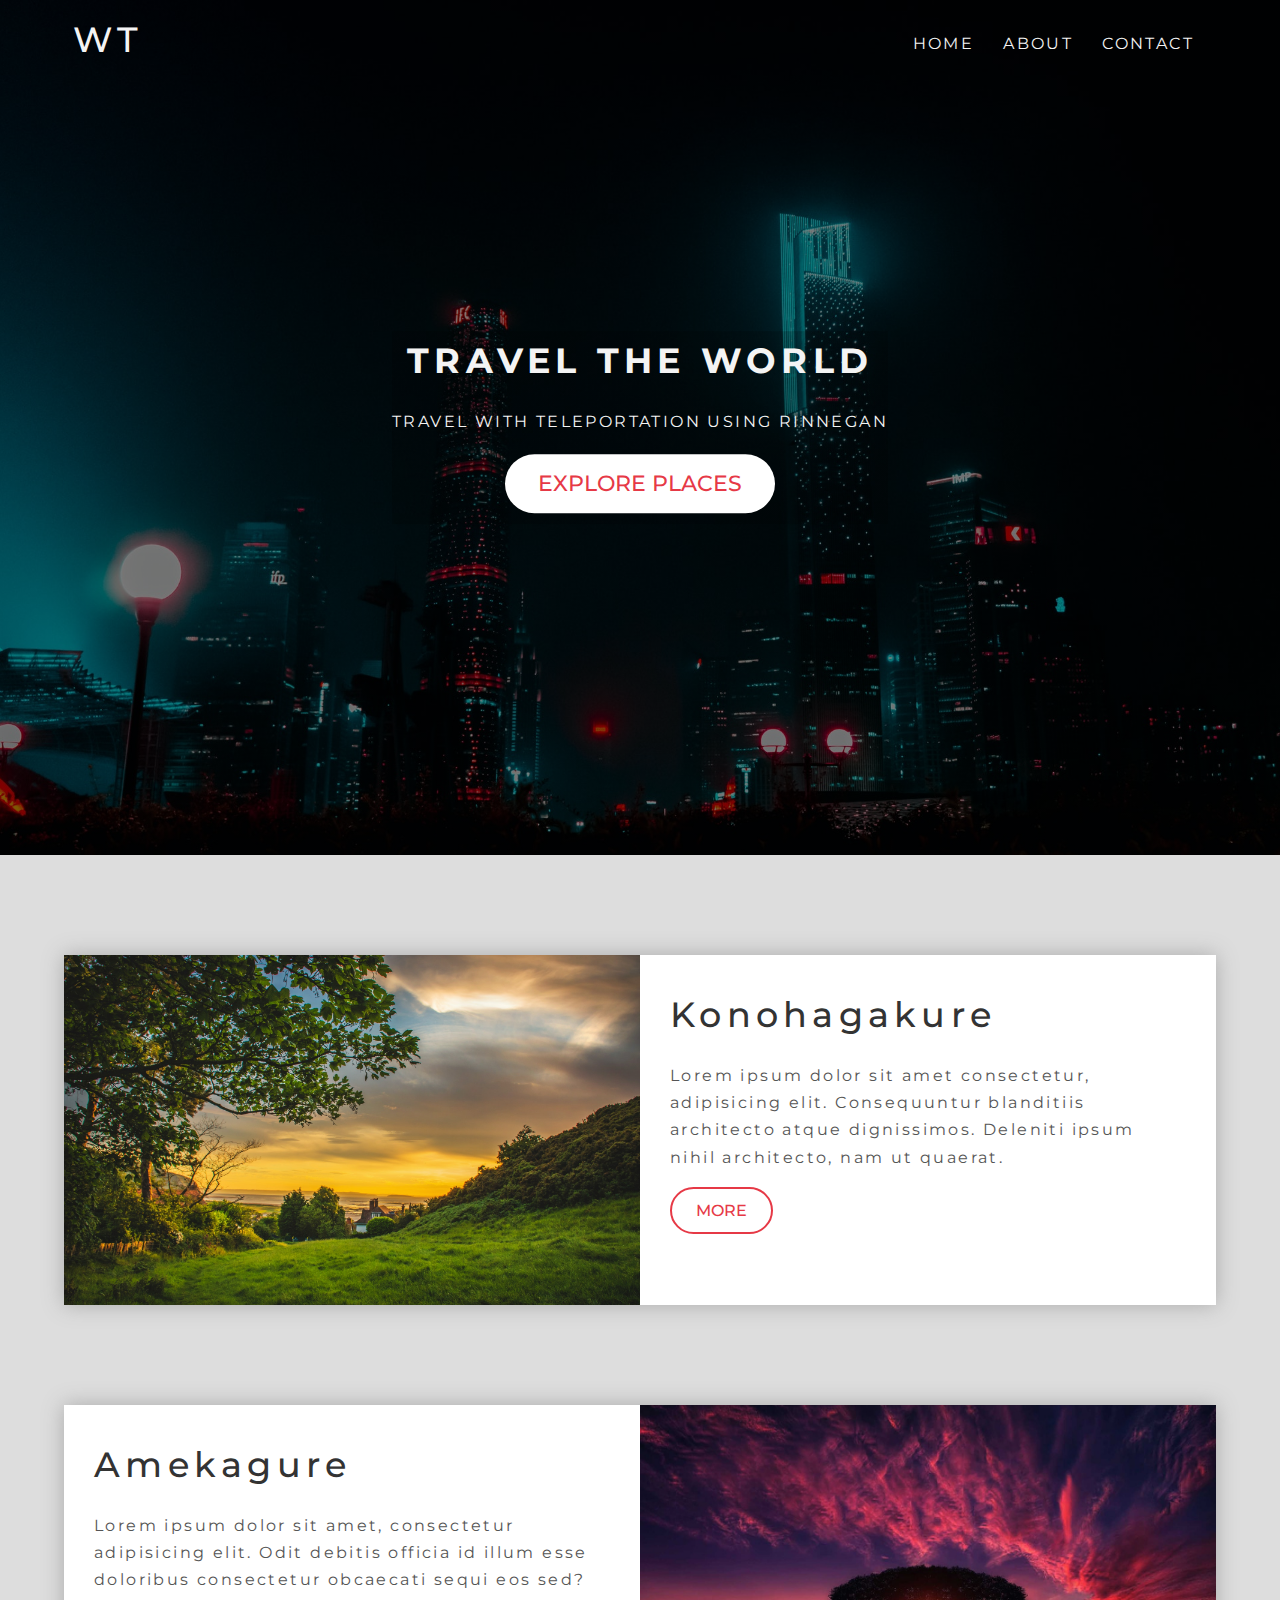
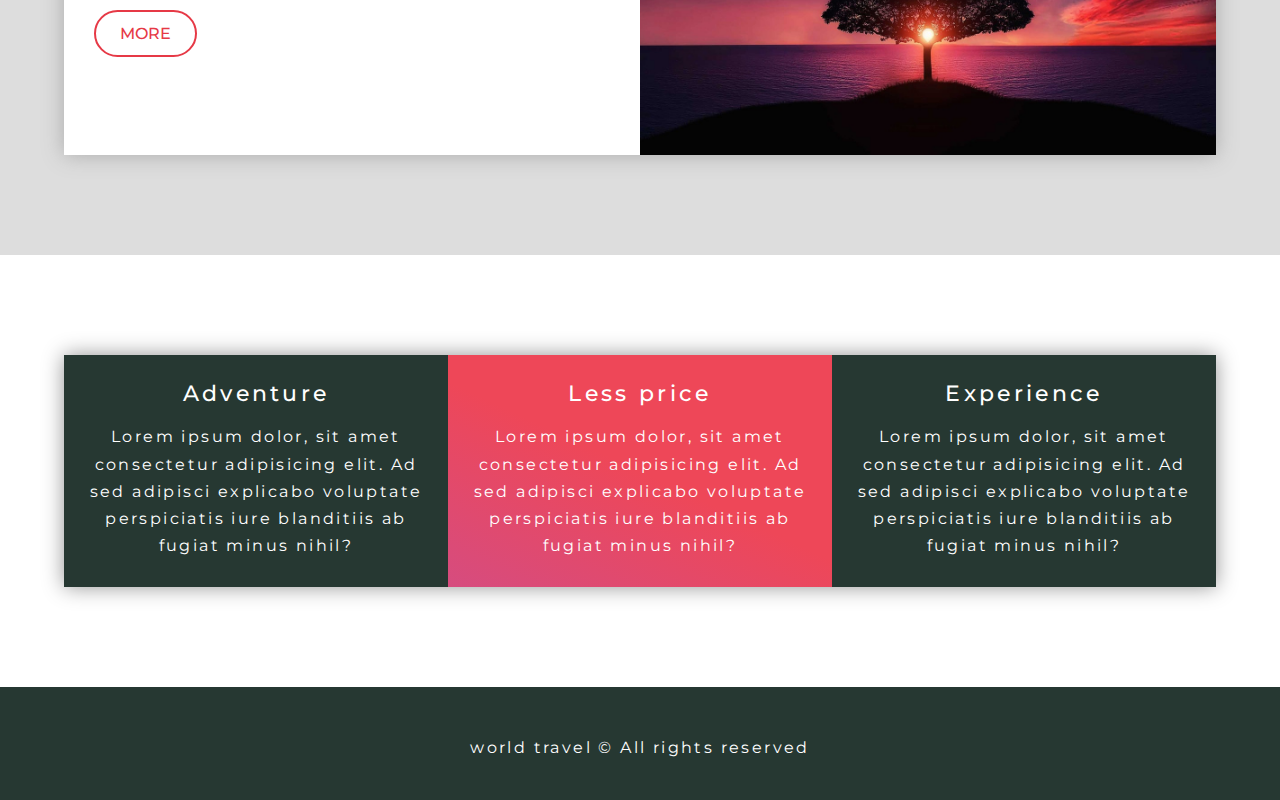
<file: index.html>
<!DOCTYPE html>
<html lang="en">

<head>
    <meta charset="UTF-8">
    <meta http-equiv="X-UA-Compatible" content="IE=edge">
    <meta name="viewport" content="width=device-width, initial-scale=1.0">
    <link rel="stylesheet" href="./css/style.css">
    <link rel="stylesheet" href="https://cdnjs.cloudflare.com/ajax/libs/font-awesome/6.0.0-beta3/css/all.min.css" integrity="sha512-Fo3rlrZj/k7ujTnHg4CGR2D7kSs0v4LLanw2qksYuRlEzO+tcaEPQogQ0KaoGN26/zrn20ImR1DfuLWnOo7aBA==" crossorigin="anonymous" referrerpolicy="no-referrer" />
    <title>Travel Website</title>
</head>

<body>
    <header class="header">

        <nav class="navbar">
            <div class="container">
                <h1 class="logo large-heading  text-light">WT</h1>
                <ul class="nav-items">
                    <li class="nav-item"><a href="./index.html">Home</a></li>
                    <li class="nav-item"><a href="./about.html">About</a></li>
                    <li class="nav-item"><a href="./contact.html">Contact</a></li>
                </ul>
            </div>
        </nav>

        <div class="header-content">
            <h1 class="large-heading text-light">Travel the World</h1>
            <p class="text-light">travel with teleportation using rinnegan </p>
            <a href="#explore-places" class="btn btn-primary text-red medium-heading">Explore places</a>
        </div>

    </header>

    <section class="showcase" id="explore-places">
        <div class="container">
            <div class="row row1">
                <div class="img-box" >
                    <img src="./img/showcase-photo3.jpg" alt="">
                </div>
                <div class="text-box">
                    <h2 class="large-heading large-heading text-black">Konohagakure</h2>
                    <p class="text-gray">Lorem ipsum dolor sit amet consectetur, adipisicing elit. Consequuntur blanditiis architecto atque dignissimos. Deleniti ipsum nihil architecto, nam ut quaerat.</p>
                    <a href="./about.html" class="btn btn-secondary">More</a>
                </div>
            </div>
            <div class="row row2">
                <div class="img-box">
                    <img src="./img/showcase-photo1.jpg" alt="">
                </div>
                <div class="text-box">
                    <h2 class="large-heading large-heading text-black">Amekagure</h2>
                    <p class="text-gray">Lorem ipsum dolor sit amet, consectetur adipisicing elit. Odit debitis officia id illum esse doloribus consectetur obcaecati sequi eos sed?</p>
                    <a href="./about.html" class="btn btn-secondary">More</a>
                </div>
            </div>
        </div>
    </section>

    <section class="features">
        <div class="container">
            <div class="box-wrapper">
                <div class="box box-1">
                    <i class="fas fa-route  fa-2x text-red "></i>
                    <h2 class="medium-heading">Adventure</h2>
                    <p>Lorem ipsum dolor, sit amet consectetur adipisicing elit. Ad sed adipisci explicabo voluptate perspiciatis iure blanditiis ab fugiat minus nihil?</p>
                </div>
                <div class="box box-2">
                    <i class="fas fa-strikethrough fa-2x"></i>
                    <h2 class="medium-heading">Less price</h2>
                    <p>Lorem ipsum dolor, sit amet consectetur adipisicing elit. Ad sed adipisci explicabo voluptate perspiciatis iure blanditiis ab fugiat minus nihil?</p>
                </div>
                <div class="box box-3">
                    <i class="fas fa-user-check fa-2x text-red"></i>
                    <h2 class="medium-heading">Experience</h2>
                    <p>Lorem ipsum dolor, sit amet consectetur adipisicing elit. Ad sed adipisci explicabo voluptate perspiciatis iure blanditiis ab fugiat minus nihil?</p>
                </div>
            </div> 
        </div>
    </section>

    <footer class="footer">
        <div class="social-media-links">
            <i class="fab fa-facebook fa-4x "></i>
            <i class="fab fa-twitter fa-4x "></i>
            <i class="fab fa-instagram fa-4x "></i>
        </div>
        <p>world travel &copy; All rights reserved</p>
    </footer>

</body>
</html>
</file>
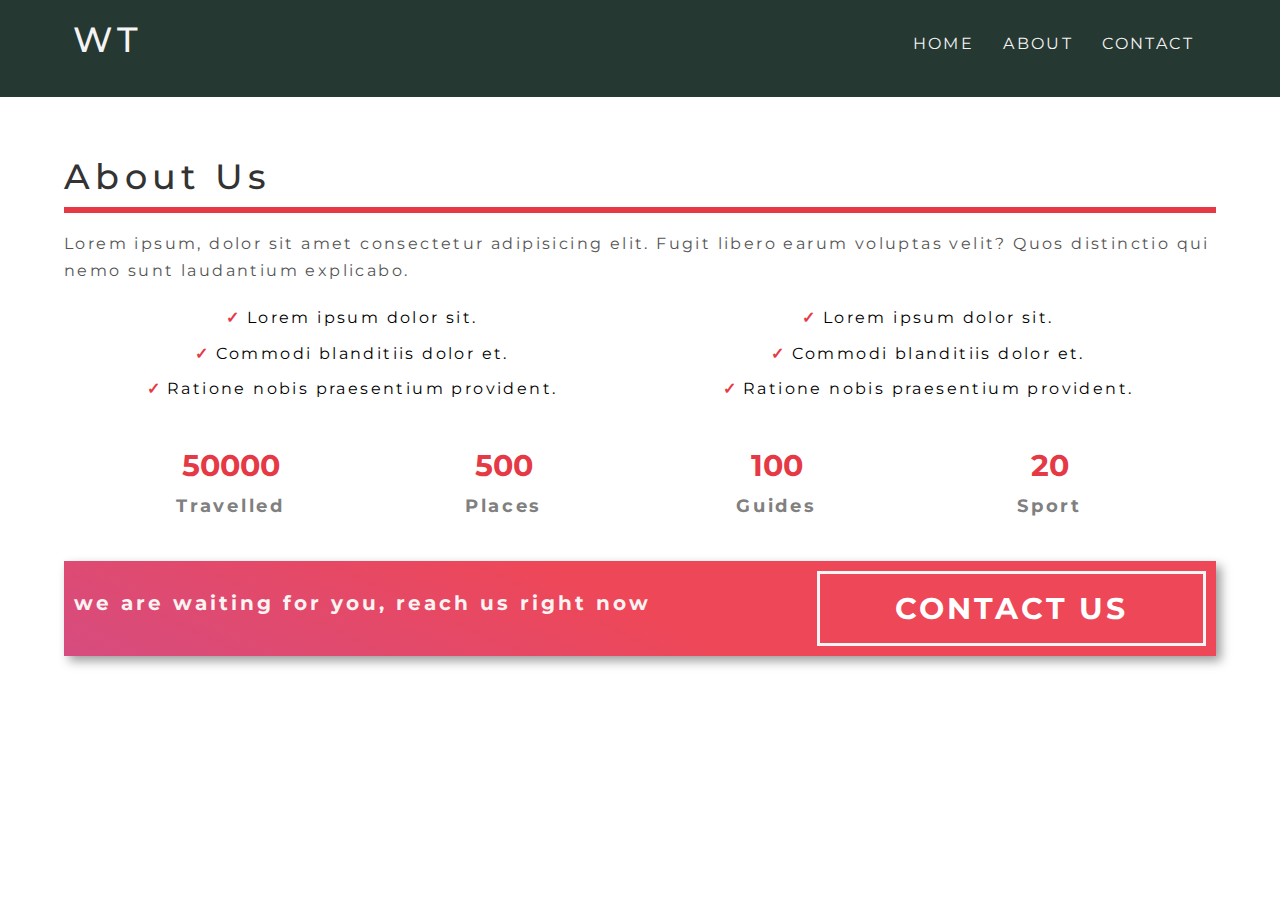
<file: about.html>
<!DOCTYPE html>
<html lang="en">

<head>
    <meta charset="UTF-8">
    <meta http-equiv="X-UA-Compatible" content="IE=edge">
    <meta name="viewport" content="width=device-width, initial-scale=1.0">
    <link rel="stylesheet" href="./css/style.css">
    <link rel="stylesheet" href="https://cdnjs.cloudflare.com/ajax/libs/font-awesome/6.0.0-beta3/css/all.min.css" integrity="sha512-Fo3rlrZj/k7ujTnHg4CGR2D7kSs0v4LLanw2qksYuRlEzO+tcaEPQogQ0KaoGN26/zrn20ImR1DfuLWnOo7aBA==" crossorigin="anonymous" referrerpolicy="no-referrer" />
    <title>Travel Website</title>
</head>

<body>
    <nav class="navbar background-dark">
        <div class="container">
            <h1 class="logo large-heading  text-light">WT</h1>
            <ul class="nav-items">
                <li class="nav-item"><a href="./index.html">Home</a></li>
                <li class="nav-item"><a href="./about.html">About</a></li>
                <li class="nav-item"><a href="./contact.html">Contact</a></li>
            </ul>
        </div>
    </nav>

    <section class="about">
        <div class="container">

            <h2 class="large-heading text-black about-heading">About Us</h2>

            <p class="text-gray">Lorem ipsum, dolor sit amet consectetur adipisicing elit. Fugit libero earum voluptas velit? Quos distinctio qui nemo sunt laudantium explicabo.</p>
            
            <div class="lists">
                <div class="list-1">
                    <ul>
                        <li>Lorem ipsum dolor sit.</li>
                        <li>Commodi blanditiis dolor et.</li>
                        <li>Ratione nobis praesentium provident.</li>
                    </ul>
                </div>
                <div class="list-2">
                    <ul>
                        <li>Lorem ipsum dolor sit.</li>
                        <li>Commodi blanditiis dolor et.</li>
                        <li>Ratione nobis praesentium provident.</li>
                    </ul>
                </div>
            </div>

            <div class="count">
                <div class="count-item count-item1">
                    <span>50000</span>
                    <p>Travelled</p>
                </div>
                <div class="count-item count-item2">
                    <span>500</span>
                    <p>Places</p>
                </div>
                <div class="count-item count-item3">
                    <span>100</span>
                    <p>Guides</p>
                </div>
                <div class="count-item count-item4">
                    <span>20</span>
                    <p>Sport</p>
                </div>
            </div>

            <div class="about-banner">
                <div class="about-banner-left">
                    <p class="abt-line">we are waiting for you, reach us right now</p>
                </div>
                <div class="about-banner-right">
                    <a href="contacts.html" class="abt-btn">Contact Us</a>
                </div>
            </div>

        </div>
    </section>
</body>
</html>
</file>
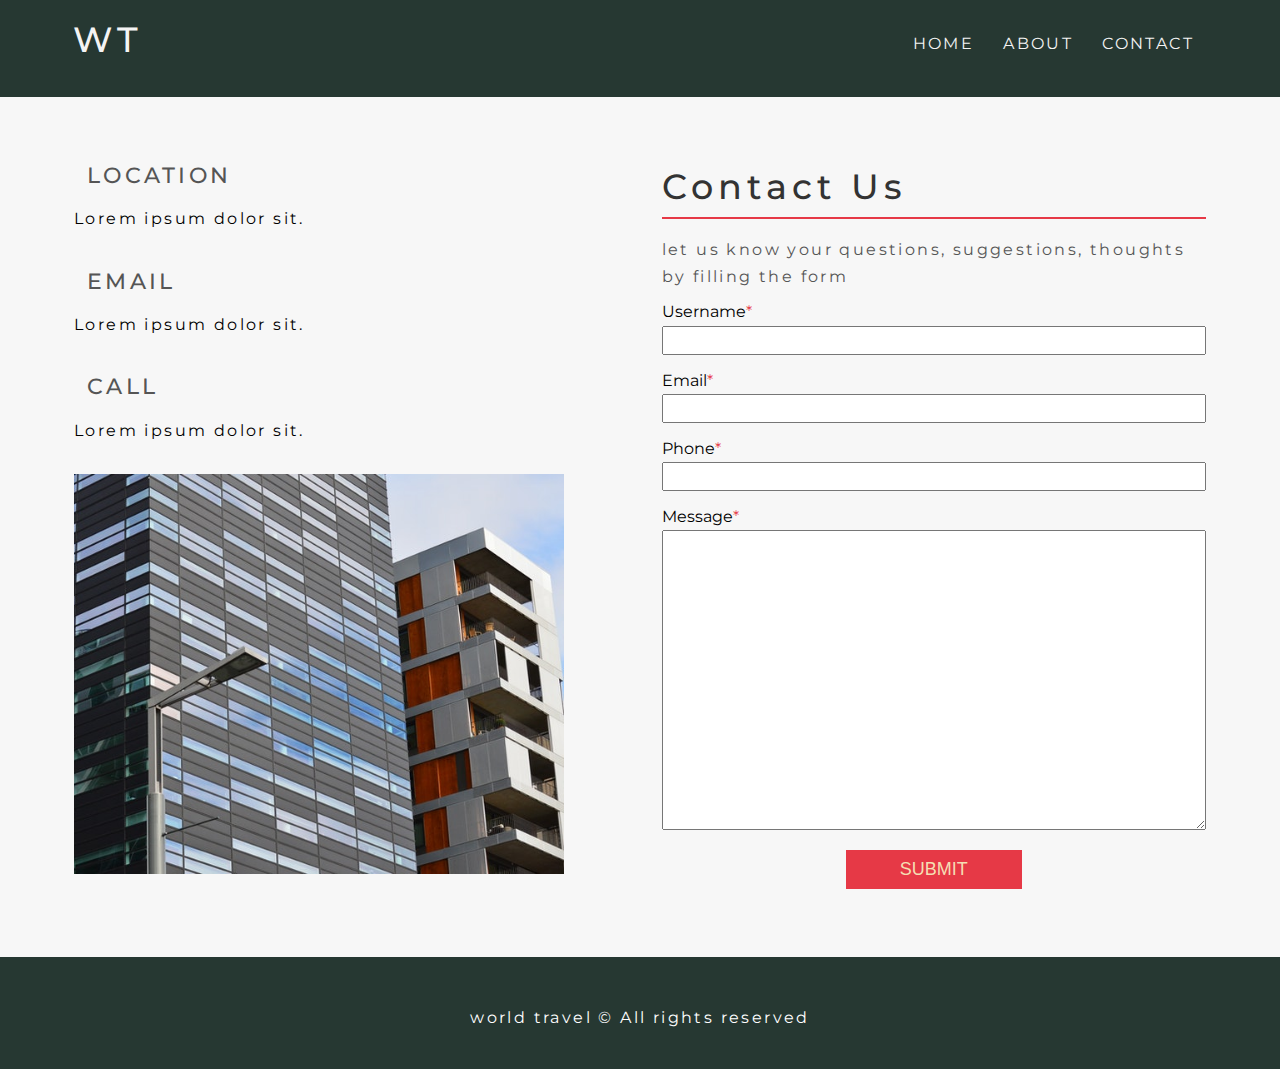
<file: contact.html>
<!DOCTYPE html>
<html lang="en">

<head>
    <meta charset="UTF-8">
    <meta http-equiv="X-UA-Compatible" content="IE=edge">
    <meta name="viewport" content="width=device-width, initial-scale=1.0">
    <link rel="stylesheet" href="./css/style.css">
    <link rel="stylesheet" href="https://cdnjs.cloudflare.com/ajax/libs/font-awesome/6.0.0-beta3/css/all.min.css" integrity="sha512-Fo3rlrZj/k7ujTnHg4CGR2D7kSs0v4LLanw2qksYuRlEzO+tcaEPQogQ0KaoGN26/zrn20ImR1DfuLWnOo7aBA==" crossorigin="anonymous" referrerpolicy="no-referrer" />
    <title>Travel Website</title>
</head>

<body>
    <nav class="navbar background-dark">
        <div class="container">
            <h1 class="logo large-heading  text-light">WT</h1>
            <ul class="nav-items">
                <li class="nav-item"><a href="./index.html">Home</a></li>
                <li class="nav-item"><a href="./about.html">About</a></li>
                <li class="nav-item"><a href="./contact.html">Contact</a></li>
            </ul>
        </div>
    </nav>

    <section class="contact-form">

        <div class="container">
            <div class="form-wrapper">

                <div class="company-address">
                    <div class="address-group">
                        <i class="fas fa-map-marker-alt fa-3x text-red"></i>
                        <h2 class="text-gray medium-heading">Location</h2>
                        <p>Lorem ipsum dolor sit.</p>
                    </div>
                    <div class="address-group">
                        <i class="fas fa-envelope fa-3x text-red"></i>
                        <h2 class="text-gray medium-heading">Email</h2>
                        <p>Lorem ipsum dolor sit.</p>
                    </div>
                    <div class="address-group">
                        <i class="fas fa-phone-square-alt fa-3x text-red"></i>
                        <h2 class="text-gray medium-heading">Call</h2>
                        <p>Lorem ipsum dolor sit.</p>
                    </div>
                    <img src="./img/company-img.jpg" alt="company-img">

                </div>

                <form action="" class="form">
                    <h1 class="large-heading text-black">Contact Us</h1>
                    <p class="text-gray">let us know your questions, suggestions, thoughts by filling the form</p>
                    
                    <div class="form-group">
                        <label for="username">Username</label>
                        <input type="text" name="" id="username" required></input>
                    </div>
                    <div class="form-group">
                        <label for="email">Email</label>
                        <input type="email" name="" id="email" required></input>
                    </div>
                    <div class="form-group">
                        <label for="phone">Phone</label>
                        <input type="text" name="" id="phone" required></input>
                    </div>
                    <div class="form-group">
                        <label for="message">Message</label>
                        <textarea  id="message" ></textarea>
                    </div>
                    <button type="submit" class="form-btn">Submit</button>

                </form>
            </div>
        </div>

    </section>

    <footer class="footer">
        <div class="social-media-links">
            <i class="fab fa-facebook fa-4x "></i>
            <i class="fab fa-twitter fa-4x "></i>
            <i class="fab fa-instagram fa-4x "></i>
        </div>
        <p>world travel &copy; All rights reserved</p>
    </footer>


</body>
</html>
</file>
<file: css/style.css>
@import url('https://fonts.googleapis.com/css2?family=Montserrat:wght@300;400;500;700&display=swap');

*{
    margin: 0;
    padding: 0;
    box-sizing: border-box;
}

/* #################  html element styling  ################### */
html{
    font-size: 62.5%;
}

body{
    font-family: 'Montserrat', sans-serif;
    line-height: 1.7 ;
}

ul li{
    list-style:  none;
}
a{
    font-size: 1.6rem;
    text-decoration: none;
}

p, li{
    font-size: 1.6rem;
    margin-bottom: 0.5em;
    letter-spacing: 0.15em ;
}

h1, h2, h3{
    margin-bottom: 0.5em ;
    letter-spacing: 0.15em;
    font-weight: 500;
}


/* #######  utility classes  begin  ################## */

.container{
    max-width: 1200px;
    width: 90%;
    margin: 0 auto;
}

.large-heading{
    font-size: 3.5rem;
}
.medium-heading{
    font-size: 2.2rem;
}

.text-red{   color: #e63946;  }
.text-light{  color: #f4f4f4 ;}
.text-black{  color: #333;}
.text-gray{  color: #555555;}
 
.btn{
    display: inline-block;
    padding: 0.5em 1.5em;
    font-weight: 500;
    text-transform: uppercase;
    margin: 0.5em 0;
    /* border: 1px solid yellow; */
}

.btn-primary{
    background-color: #fff;
    border-radius: 10rem;
}
.btn-primary:hover{
    background-color: #ddd;
}

.btn-secondary{
    border: 2px solid #e63946;
    border-radius: 1.5em;
    color: #e63946;
    background: #fff;
}
.btn-secondary:hover{
    background-color: #fcf3f2;
}

.background-dark{
    background-color: #263832;
}

/* ################  header styling   ################## */

/* ### navbar ### */
.header{
    position: relative;
    height: 95vh;
    background-image: linear-gradient(rgba(0,0,0,0.5),rgba(0,0,0,0.5)),  url('../img/header-image.jpg');
    background-position: center  ;
    background-size: cover;
    background-repeat: no-repeat;
}

.navbar{
    padding: 1rem;
}

 .navbar .logo{
    float: left;
    font-size: 3.5rem;
}
 .navbar .nav-items{
    float: right;
    margin-top: 1rem ;
}

.navbar .nav-item{
    display: inline-block;
    padding: 1rem;
    text-transform: uppercase;
}

.navbar a:link,
.navbar a:visited{
    color: #f4f4f4;
}

.navbar a{
    padding: 0.3rem;
}
.navbar a:hover{
    border-bottom: 1px solid linen;
}

.navbar::after{
    content : "";
    display : block;
    clear : both;
}

/* ### header content ### */

.header-content{
    position: absolute;
    text-align: center;
    /* border: 1px solid greenyellow;  */
    top: 50%;
    left: 50%;
    transform: translate(-50%, -50%);
    background: linear-gradient(rgba(0,0,0,0.2),rgba(0,0,0,0.2)) ;
}
.header-content h1{
    text-transform: uppercase ;
    font-weight: 700;
}
.header-content p{
    text-transform: uppercase ;
}

/* #################  showcase section styling  ################### */

.showcase{
    background-color: #ddd;
    padding: 100px 0;
}

.row{
    height: 350px ;
    background-color: #fff;
    box-shadow: 0px 0px 20px 0px #aaa;
}

.row1{
    margin-bottom: 10rem;
}

.row1 .img-box,
.row2 .text-box{
    float: left;
    width: 50%;
}

.row2 .img-box,
.row1 .text-box{
    float: right;
    width: 50%;
}

.row .img-box{
    height: 100%;
}

.row .text-box{
    padding: 3rem;
}

.row .img-box img{
    display: inline-block;
    height: 100%;
    width: 100%;
    object-fit: cover;
}

.row::after{
    content : "";
    display : block;
    clear : both;
}

/* #################  features section styling  ################### */

.features{
    padding: 10rem 0;
}

.box-wrapper{
    box-shadow: 0px 0px 20px 0px rgba(0, 0, 0, 0.425);
}

.box{
    width: 33.333%;
    float: left;
    padding: 2rem ;
    text-align: center;
}

.box-1,
.box-3{
    background-color: #263832;
    color: #fff;
}

.box-2{
    background: linear-gradient(25deg, #d64c7f, #ee4758 50%);
    color: #fff;
}

.box-wrapper::after{
    content : "";
    display : block;
    clear : both;
}

/* ################# footer styling  ################### */

.footer{
    text-align: center;
    padding: 3em;
    background-color: #263832;
    color: #fff;
}
.footer i{
    margin: 2rem ;
}

/* ########################################### */
/* ##############      About page styling      ################## */

.about{
    padding: 5rem 0;
}
.about-heading::after{
    content: '';
    display: block;
    border-bottom:6px solid #e63946;
    width: 100%;
}

.lists{
    text-align: center;
    margin-top: 2rem;
}
.about .lists .list-1{
    float: left ; 
    width: 50%;
}
.about .lists .list-2{
    float: right ;  
    width: 50%;
}
 
.lists::after{
    content : "";
    display : block;
    clear : both;
}

.lists li::before{
    content: '\2713';
    color: #e63946;
    font-weight: bold;
    padding-right: 5px;
}

/* #################  count  ################ */

.count{
    margin: 3rem;
}

.count .count-item {
    float: left;
    width: 25%;
    text-align: center;
}
.count::after{
    content: '';
    display: block;
    clear: both;
}

.count-item span{
    font-size: 3rem;
    font-weight: 700;
    color: #e63946;
}
.count-item p{
    font-weight: 700;
    color: gray;
    font-size: 1.8rem;
}

/* ###################  about banner  ####################### */

.about-banner{
    background: linear-gradient(25deg, #d64c7f, #ee4758 50%) ;
    font-weight: 700;
    color: #fcf3f2;
    padding: 1rem;
    box-shadow: 5px 5px 10px rgba(0, 0, 0, 0.39);
    margin-top: 3rem;
}

.about-banner-left{
    float: left;
    width: 60%;
}
.about-banner-right{
    float: right;
    width: 40%;
    text-align: right;
}

.abt-line{
    font-size: 2rem;
    margin-top: 1.5rem;
}
.abt-btn{
    border: 3px solid whitesmoke;
    text-align: center;
    display: inline-block;
    font-size: 3rem;
    text-transform: uppercase;
    color: #fff;
    padding: 0.3em 2.5em;
    letter-spacing: 0.3rem;

}

.about-banner::after{
    content: '';
    display: block;
    clear: both;
}

/* ###################  contact page  ###################### */

.contact-form{
    padding: 5rem 0rem;
    background: #f7f7f7;
}

.form-wrapper .company-address{
    height: 760px;
    width: 49%;
    float: left;
    background: #f7f7f7;
    padding: 1rem;
}

.form-wrapper .company-address i{
    display: inline-block;
    margin-right: 1rem;
}
.form-wrapper .company-address h2{
    display: inline-block;
    text-transform: uppercase;
}

.address-group{
    margin-bottom: 3rem  ;
}

.form-wrapper .company-address img{
    max-width: 90%;
    min-height: 40rem ;
    object-fit: cover;
    object-position: right;
}

.form-wrapper::after{
    content: '';
    display: block;
    clear: both;
}

/* ###########  form styling   ######## */

.form-wrapper .form{
    height: 760px;
    font-size: 1.6rem;
    width: 49%;
    float: right;
    background: #f7f7f7;
    padding: 1rem;
}

.form h1::after{
    content : '';
    display: block;
    border-bottom: 2px solid #e63946;
    width: 100%;
}

.form-wrapper .form label{
    display: block;
}

.form-wrapper .form input{
    padding: 0.5rem;
    width: 100%;
}

.form-wrapper .form .form-group{
    margin-bottom: 1.2rem;
}

.form-wrapper .form label::after{
    content: '* ';
    color: #e63946;
}

.form-wrapper .form textarea{
    height: 300px;
    width: 100%;
    padding: 1rem;
}

.form-btn{
    display: block;
    margin: 0 auto;
    padding: 0.5em 3em;
    font-size: 1.8rem;
    text-transform: uppercase;
    background-color: #e63946;
    color: wheat;
    cursor: pointer;
    border: none;
    outline: none;
    
}

/* ##################  mdedia queries  ####################### */

@media (max-width : 500px){
    html{
        font-size: 50%;
    }

    .navbar .nav-items,
    .navbar .logo{
        float: none;
        display: block;
        width: 100%;
        text-align: center;
    }

    .row{
        height: auto;
        width: 100%;
    }
    .row .img-box,
    .row .text-box{
        float: none;
        text-align: center;
        width: 100%;
    }

    .features .box{
        float: none;
        width: 100%;
        text-align: center;
        box-shadow: 5px tpx 10px rgba(102, 102, 102, 0.39);
    }

    .features .box-2,
    .features .box-3{
        margin-top: 7rem;
    }

    .box-wrapper{
        box-shadow: none;
    }

    .about-banner-left,
    .about-banner-right{
        float: none;
        width: 100%;
        text-align: center;
    }

    .form-wrapper .company-address{
        float: none;
        width: 100%;
        height: auto;
        margin-bottom: 5rem;
    }

    .form-wrapper .form{
        font: none;
        width: 100%;
        height: auto;
    }

}

@media(orientation:landscape) and (max-height:500px){
    .header{
        height: 90vmax;
    }
}
</file>
